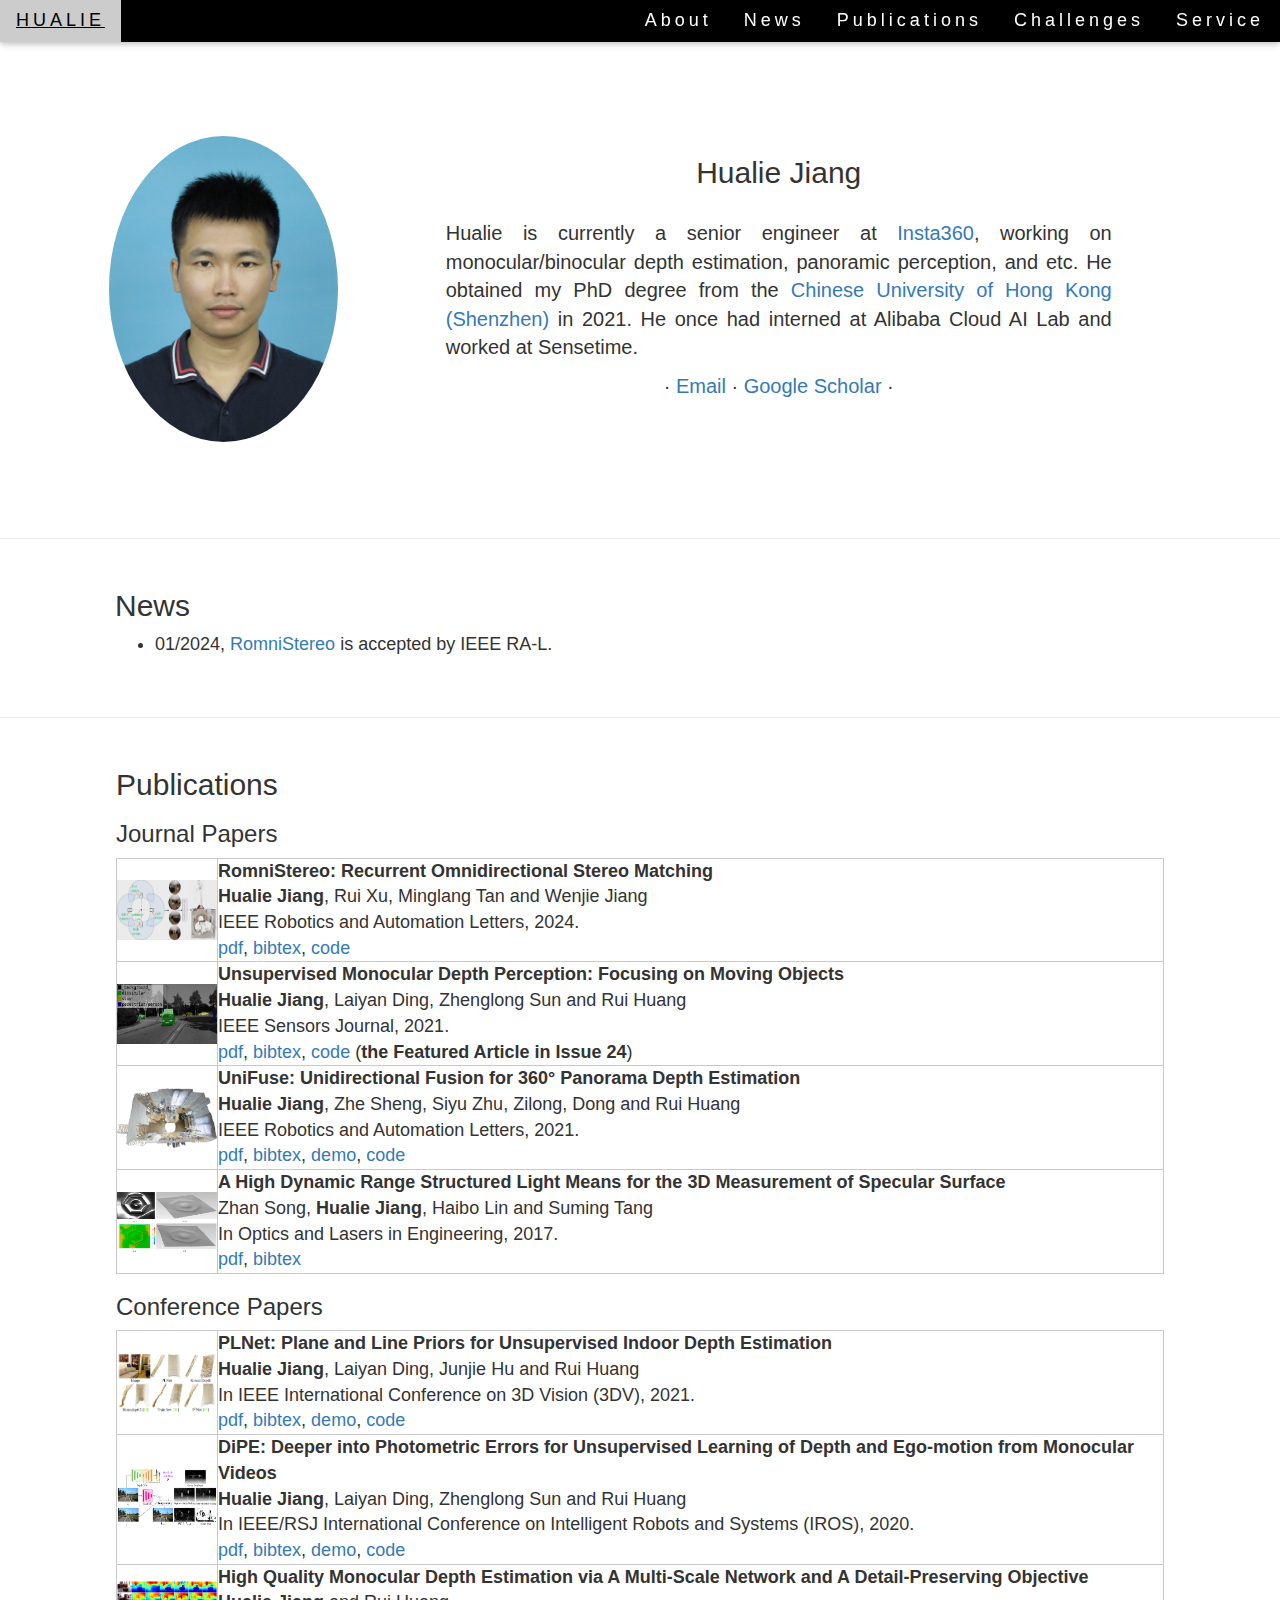
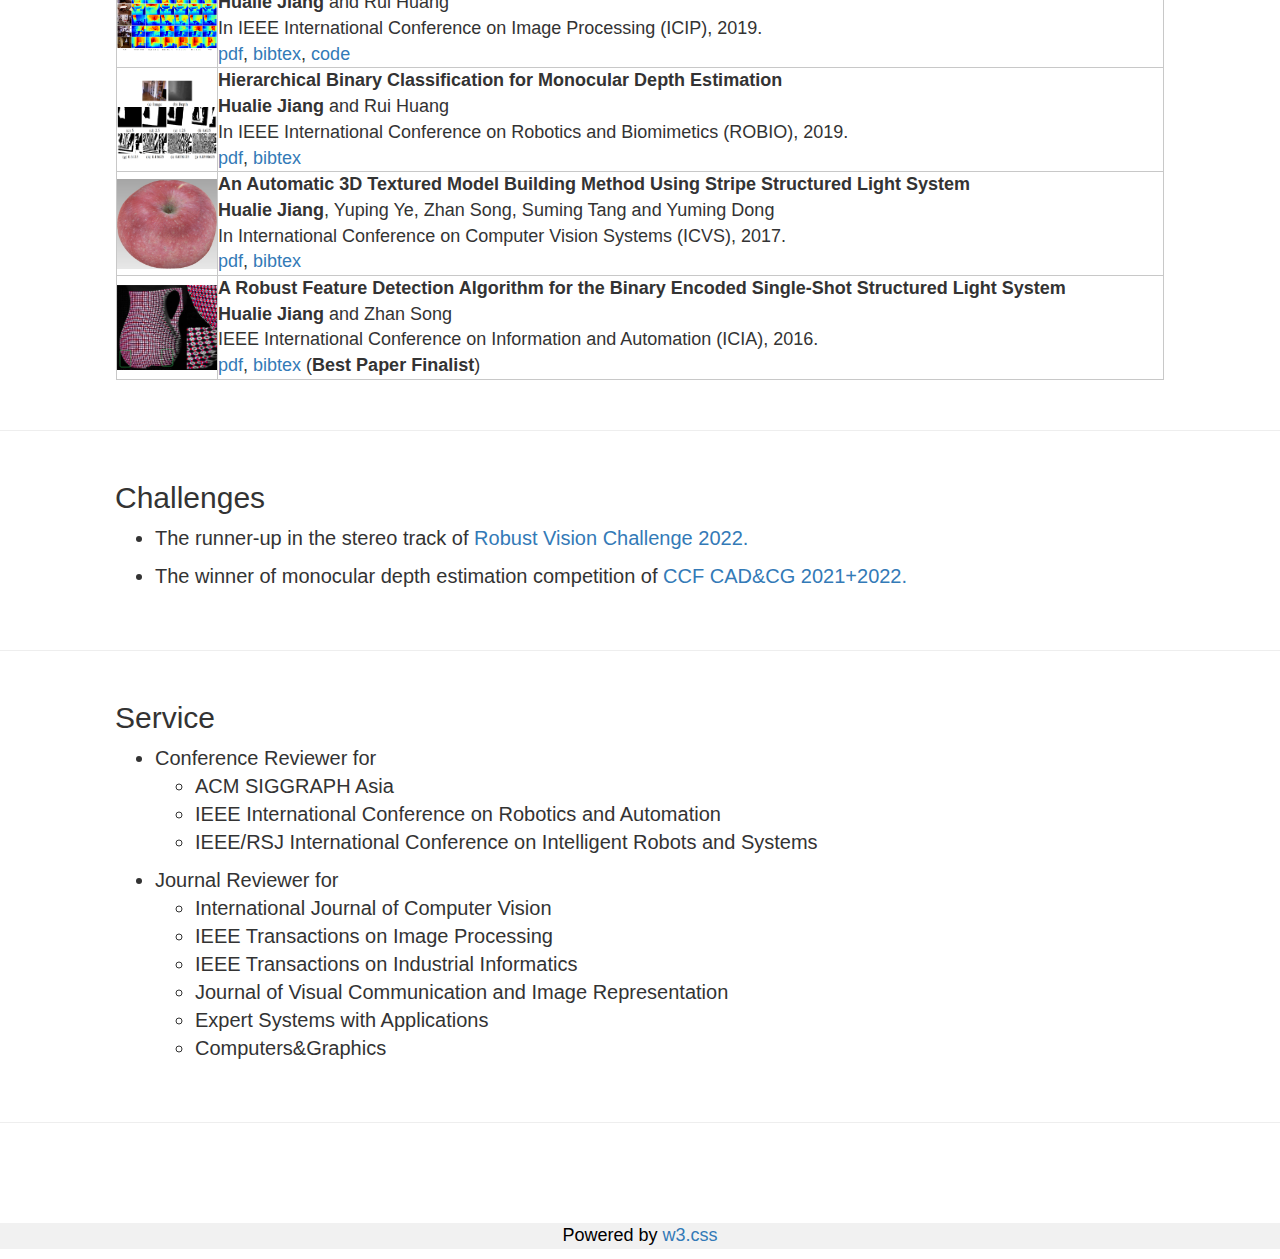
<file: index.html>
<!DOCTYPE html>
<html lang="en">

<head>
	<title>Hualie Jiang's Homepage</title>
	<meta name="author" content="Hualie Jiang" />
	<meta charset="utf-8">
	<meta name="viewport" content="width=device-width, initial-scale=1">
	<link rel="stylesheet" href="css/w3.css">
	<link rel="stylesheet" href="css/bootstrap.min.css">
	<script src="js/jquery.min.js"></script>
	<script src="js/bootstrap.min.js"></script>
</head>

<style>
html,body,h1,h2,h3,h4,h5,h6 {font-family: "Roboto", sans-serif;}
.w3-sidebar {
  z-index: 3;
  width: 250px;
  top: 40px;
  bottom: 0;
  height: inherit;
}
</style>

<script type="text/javascript">
    <!--
        function toggle_visibility(id) {
           var e = document.getElementById(id);
           if(e.style.display == 'block')
              e.style.display = 'none';
           else
              e.style.display = 'block';
        }
    //-->
</script>

<link rel="icon" type="image/jpg" href="images/icon.jpg">


<body>

<!-- Navigation (Sits on top) -->
<div class="w3-top w3-bar w3-card w3-wide w3-black w3-large">
	<a href="#" class="w3-bar-item w3-button">HUALIE</a>
	<!-- Right-sided navbar links. Hide them on small screens -->
	<div class="w3-right w3-hide-small">
		<a href="#" class="w3-bar-item w3-button">About</a>
		<a href="#news" class="w3-bar-item w3-button">News</a>
		<a href="#research" class="w3-bar-item w3-button">Publications</a>
		<a href="#teaching" class="w3-bar-item w3-button">Challenges</a>
		<a href="#service" class="w3-bar-item w3-button">Service</a>
	</div>
	<a href="javascript:void(0)" class="w3-bar-item w3-button w3-right w3-hide-large w3-hide-medium" onclick="w3_open()">&#9776;</a>
</div>

<!-- Sidebar -->
<div class="w3-sidebar w3-bar-block w3-black w3-right w3-animate-right" style="display:none;z-index:5;width:120px;right:0" id="mySidebar">
    <a href="#" class="w3-bar-item w3-button">About</a>
	<a href="#news" class="w3-bar-item w3-button">News</a>
	<a href="#research" class="w3-bar-item w3-button">Research</a>
	<a href="#service" class="w3-bar-item w3-button">Service</a>
	<a href="#teaching" class="w3-bar-item w3-button">Teaching</a>
</div>

<!-- Page Content -->
<div class="w3-overlay w3-animate-opacity" onclick="w3_close()" style="cursor:pointer" id="myOverlay"></div>

<!-- About Section -->
<div class="w3-content" style="max-width:1110px;margin-top:60px" id="about">
	<div class="w3-row w3-center w3-padding-64">
		<div class="w3-col m3 w3-padding-large">
			<img src="images/hualie.jpg" class="w3-circle w3-image" border="9" alt="" style="width:100%;max-width:320px">
		</div>

		<div class="w3-col m9 w3-padding-large">
			<h2 class="w3-center">Hualie Jiang</h2><br>
			<p class="w3-justify" style="width:100%;border:0px;border-spacing:10px;border-collapse:separate;margin-right:auto;margin-left:auto;max-width:666px;font-size:20px">
				Hualie is currently a senior engineer at <a rel='nofollow' target='_blank' href="https://www.insta360.com/">Insta360</a>, working on monocular/binocular depth estimation, panoramic perception, and  etc.  He obtained my PhD degree from the <a rel='nofollow' target='_blank' href="https://www.cuhk.edu.cn/en">Chinese University of Hong Kong (Shenzhen)</a> in 2021. He once had interned at Alibaba Cloud AI Lab and worked at Sensetime. 
			</p>
			<p class="w3-center" style="font-size:20px">
				&#183 <a href="mailto:hualiejiang@link.cuhk.edu.cn">Email</a> &#183
				<a href="https://scholar.google.com/citations?user=kKBsyGAAAAAJ">Google Scholar</a> &#183
			</p>
		</div>
	</div>
</div>

<hr>

<!-- News Section -->
<div class="w3-content" style="max-width:1110px;margin-top:30px;margin-bottom:50px" id="news">
	<div class="container lead">
			<div style="text-align: left" class="col-md-12">
                <h2>News</h2>
					<ul style="list-style-type:disc; font-size:18px">
						<p><li> 01/2024, <a rel='nofollow' target='_blank' href="https://ieeexplore.ieee.org/document/10412145">RomniStereo</a> is accepted by IEEE RA-L.</li></p>
					</ul>
            </div>
    </div>
</div>

<hr>


<!-- Research Section -->
<div class="w3-content" style="max-width:1110px;margin-top:30px;margin-bottom:50px" id="research">
	<div class="w3-container w3-center">
		<div style="text-align: left" class="col-md-12">
            <h2>Publications</h2>
			<h3>Journal Papers</h3>
			<div><font size="4"></font></div><div><font size="4">
				<table style='border-width:1px;border-color:rgb(200,200,200);border-collapse:collapse' cellspacing='0' bordercolor='#888' border='1'><tbody>

					<tr><td style='width:101px;height:79px'> <a  target='_blank' imageanchor='1' href='images/insta360/romnistereo.jpg'><img width='100' src='images/insta360/romnistereo.jpg' height='60' border='0'/></a></td> <td style='width:1200px;height:79px'><b>RomniStereo: Recurrent Omnidirectional Stereo Matching </b><br/> <b>Hualie Jiang</b>, Rui Xu, Minglang Tan and Wenjie Jiang<br/> IEEE Robotics and Automation Letters, 2024. <br/> <a target='_blank' href='https://arxiv.org/abs/2401.04345'>pdf</a>, <a href="javascript:toggle_visibility('jiang_romnistereo')">bibtex</a>, <a target='_blank' href='https://github.com/HalleyJiang/RomniStereo'>code</a>
					<pre id="jiang_romnistereo" xml:space="preserve" style="display: none; font-size: 12px">
@inproceedings{jiang2024romnistereo,
  title={RomniStereo: Recurrent Omnidirectional Stereo Matching},
  author={Jiang, Hualie and Xu, Rui and Tan, Minglang and Jiang, Wenjie},
  booktitle={IEEE Robotics and Automation Letters},
  year={2024}
}
}</pre>
					</td></tr>

					<tr><td style='width:101px;height:79px'> <a  target='_blank' imageanchor='1' href='images/cuhksz/object.png'><img width='100' src='images/cuhksz/object.png' height='60' border='0'/></a></td> <td style='width:1200px;height:79px'><b>Unsupervised Monocular Depth Perception: Focusing on Moving Objects </b><br/> <b>Hualie Jiang</b>, Laiyan Ding, Zhenglong Sun and Rui Huang<br/> IEEE Sensors Journal, 2021. <br/> <a target='_blank' href='https://arxiv.org/abs/2108.13062'>pdf</a>, <a href="javascript:toggle_visibility('jiang_object')">bibtex</a>, <a target='_blank' href='https://github.com/HalleyJiang/DiPE'>code</a> (<b>the Featured Article in Issue 24</b>)
					<pre id="jiang_object" xml:space="preserve" style="display: none; font-size: 12px">
@article{jiang2021unsupervised,
	  title={Unsupervised Monocular Depth Perception: Focusing on Moving Objects},
	  author={Jiang, Hualie and Ding, Laiyan and Sun, Zhenglong and Huang, Rui},
	  journal={IEEE Sensors Journal},
	  year={2021},
	  publisher={IEEE}
}</pre>
					</td></tr>
					
					<tr><td style='width:101px;height:79px'> <a  target='_blank' imageanchor='1' href='images/cuhksz/unifuse.png'><img width='100' src='images/cuhksz/unifuse.png' height='60' border='0'/></a></td> <td style='width:1200px;height:79px'><b>UniFuse: Unidirectional Fusion for 360&deg Panorama Depth Estimation </b><br/> <b>Hualie Jiang</b>, Zhe Sheng, Siyu Zhu, Zilong, Dong and Rui Huang<br/> IEEE Robotics and Automation Letters, 2021. <br/> <a target='_blank' href='https://arxiv.org/abs/2102.03550'>pdf</a>, <a href="javascript:toggle_visibility('jiang_unifuse')">bibtex</a>, <a target='_blank' href='https://youtu.be/9vm9OMksvrc'>demo</a>, <a target='_blank' href='https://github.com/HalleyJiang/UniFuse-Unidirectional-Fusion'>code</a>
					<pre id="jiang_unifuse" xml:space="preserve" style="display: none; font-size: 12px">
@article{jiang2021unifuse,
      title={UniFuse: Unidirectional Fusion for 360$^{\circ}$ Panorama Depth Estimation}, 
      author={Hualie Jiang and Zhe Sheng and Siyu Zhu and Zilong Dong and Rui Huang},
	  journal={IEEE Robotics and Automation Letters},
	  year={2021},
	  publisher={IEEE}
}</pre>
					</td></tr>
					
					<tr><td style='width:101px;height:79px'> <a target='_blank' imageanchor='1' href='images/siat/specular.jpg'><img width='100' src='images/siat/specular.jpg' height='60' border='0'/></a></td> <td style='width:1200px;height:79px'><b>A High Dynamic Range Structured Light Means for the 3D Measurement of Specular Surface</b><br/> Zhan Song, <b>Hualie Jiang</b>, Haibo Lin and Suming Tang<br/> In Optics and Lasers in Engineering, 2017. <br/> <a target='_blank' href='https://drive.google.com/file/d/1P1TjreeSCw94YWms8WeiGeonebC069Yb'>pdf</a>, <a href="javascript:toggle_visibility('song_specular')">bibtex</a>
						<pre id="song_specular" xml:space="preserve" style="display: none; font-size: 12px">
@article{song2017high,
  title={A high dynamic range structured light means for the 3D measurement of specular surface},
  author={Song, Zhan and Jiang, Hualie and Lin, Haibo and Tang, Suming},
  journal={Optics and Lasers in Engineering},
  volume={95},
  pages={8--16},
  year={2017},
  publisher={Elsevier}
}</pre>
					</td></tr>
	
				</tbody></table>
			</div>
			
			<h3>Conference Papers</h3>
			<div><font size="4"></font></div><div><font size="4">
				<table style='border-width:1px;border-color:rgb(200,200,200);border-collapse:collapse' cellspacing='0' bordercolor='#888' border='1'><tbody>
					
					<tr><td style='width:101px;height:79px'> <a  target='_blank' imageanchor='1' href='images/cuhksz/plnet.jpg'><img width='100' src='images/cuhksz/plnet.jpg' height='60' border='0'/></a></td> <td style='width:1200px;height:79px'><b>PLNet: Plane and Line Priors for Unsupervised Indoor Depth Estimation
</b><br/> <b>Hualie Jiang</b>, Laiyan Ding, Junjie Hu and Rui Huang<br/> In IEEE International Conference on 3D Vision (3DV), 2021. <br/> <a target='_blank' href='https://arxiv.org/abs/2110.05839'>pdf</a>, <a href="javascript:toggle_visibility('jiang_plnet')">bibtex</a>, <a target='_blank' href='https://www.youtube.com/watch?v=bk_MdMquZpU'>demo</a>, <a target='_blank' href='https://github.com/HalleyJiang/PLNet'>code</a>
						<pre id="jiang_plnet" xml:space="preserve" style="display: none; font-size: 12px">
@inproceedings{jiang2021plnet,
  title={PLNet: Plane and Line Priors for Unsupervised Indoor Depth Estimation},
  author={Jiang, Hualie and Ding, Laiyan and Sun, Zhenglong and Huang, Rui},
  booktitle={IEEE International Conference on 3D Vision (3DV)},
  year={2021}
}</pre>
					
					<tr><td style='width:101px;height:79px'> <a  target='_blank' imageanchor='1' href='images/cuhksz/dipe.jpg'><img width='100' src='images/cuhksz/dipe.jpg' height='60' border='0'/></a></td> <td style='width:1200px;height:79px'><b>DiPE: Deeper into Photometric Errors for Unsupervised Learning of Depth and Ego-motion from Monocular Videos</b><br/> <b>Hualie Jiang</b>, Laiyan Ding, Zhenglong Sun and Rui Huang<br/> In IEEE/RSJ International Conference on Intelligent Robots and Systems (IROS), 2020. <br/> <a target='_blank' href='https://arxiv.org/abs/2003.01360'>pdf</a>, <a href="javascript:toggle_visibility('jiang_dipe')">bibtex</a>, <a target='_blank' href='https://www.youtube.com/watch?v=UH8f-WkxVmU'>demo</a>, <a target='_blank' href='https://github.com/HalleyJiang/DiPE'>code</a>
						<pre id="jiang_dipe" xml:space="preserve" style="display: none; font-size: 12px">
@inproceedings{jiang2020dipe,
  title={DiPE: Deeper into Photometric Errors for Unsupervised Learning of Depth and Ego-motion from Monocular Videos},
  author={Jiang, Hualie and Ding, Laiyan and Sun, Zhenglong and Huang, Rui},
  booktitle={In IEEE/RSJ International Conference on Intelligent Robots and Systems (IROS)},
  year={2020}
}</pre>

					</td></tr>
					<tr><td style='width:101px;height:79px'> <a target='_blank' imageanchor='1' href='images/cuhksz/hqmde.jpg'><img width='100' src='images/cuhksz/hqmde.jpg' height='70' border='0'/></a></td> <td style='width:1200px;height:79px'><b>High Quality Monocular Depth Estimation via A Multi-Scale Network and A Detail-Preserving Objective</b><br/> <b>Hualie Jiang</b> and Rui Huang<br/> In IEEE International Conference on Image Processing (ICIP), 2019. <br/> <a target='_blank' href='https://drive.google.com/file/d/1WiAuHWIII830K4yRiCH4YW8h-6LIjIQm'>pdf</a>, <a href="javascript:toggle_visibility('jiang_high')">bibtex</a>, <a target='_blank' href='https://github.com/HalleyJiang/HQMDE'>code</a>
						<pre id="jiang_high" xml:space="preserve" style="display: none; font-size: 12px">
@inproceedings{jiang2019high,
  title={High Quality Monocular Depth Estimation Via A Multi-Scale Network And A Detail-Preserving Objective},
  author={Jiang, Hualie and Huang, Rui},
  booktitle={2019 IEEE International Conference on Image Processing (ICIP)},
  pages={1920--1924},
  year={2019},
  organization={IEEE}
}</pre>
					</td></tr>
						
					<tr><td style='width:101px;height:79px'> <a target='_blank' imageanchor='1' href='images/cuhksz/hierbincls.png'><img width='100' src='images/cuhksz/hierbincls.png' height='80' border='0'/></a></td> <td style='width:1200px;height:79px'><b>Hierarchical Binary Classification for Monocular Depth Estimation</b><br/> <b>Hualie Jiang</b> and Rui Huang<br/> In IEEE International Conference on Robotics and Biomimetics (ROBIO), 2019. <br/> <a target='_blank' href='https://drive.google.com/file/d/1rcmgDdHP2j1SlV8Q0RFDVKATVaUV-L2z'>pdf</a>, <a href="javascript:toggle_visibility('jiang_hier')">bibtex</a>
						<pre id="jiang_hier" xml:space="preserve" style="display: none; font-size: 12px">
@inproceedings{jiang2019hierarchical,
  title={Hierarchical Binary Classification for Monocular Depth Estimation},
  author={Jiang, Hualie and Huang, Rui},
  booktitle={2019 IEEE International Conference on Robotics and Biomimetics (ROBIO)},
  pages={1975--1980},
  year={2019},
  organization={IEEE}
}</pre>
					</td></tr>
						
					<tr><td style='width:101px;height:79px'> <a target='_blank' imageanchor='1' href='images/siat/apple.jpg'><img width='100' src='images/siat/apple.jpg' height='90' border='0'/></a></td> <td style='width:1200px;height:79px'><b>An Automatic 3D Textured Model Building Method Using Stripe Structured Light System</b><br/> <b>Hualie Jiang</b>, Yuping Ye, Zhan Song, Suming Tang and Yuming Dong<br/> In International Conference on Computer Vision Systems (ICVS), 2017. <br/> <a target='_blank' href='https://drive.google.com/file/d/1mJU8U87MTcjVSlXM5Ui14ksf_if-fTal'>pdf</a>, <a href="javascript:toggle_visibility('jiang_3Dmodel')">bibtex</a>
					<pre id="jiang_3Dmodel" xml:space="preserve" style="display: none; font-size: 12px">
@inproceedings{jiang2017automatic,
  title={An Automatic 3D Textured Model Building Method Using Stripe Structured Light System},
  author={Jiang, Hualie and Ye, Yuping and Song, Zhan and Tang, Suming and Dong, Yuming},
  booktitle={International Conference on Computer Vision Systems},
  pages={615--625},
  year={2017},
  organization={Springer}
}</pre>
					</td></tr>

					<tr><td style='width:101px;height:79px'> <a target='_blank' imageanchor='1' href='images/siat/grid.jpg'><img width='100' src='images/siat/grid.jpg' height='85' border='0'/></a></td> <td style='width:1200px;height:79px'><b>A Robust Feature Detection Algorithm for the Binary Encoded Single-Shot Structured Light System</b><br/> <b>Hualie Jiang</b> and Zhan Song<br/> IEEE International Conference on Information and Automation (ICIA), 2016. <br/> <a target='_blank' href='https://drive.google.com/file/d/1tC8V6ZTKl7qOIBIsiBrOpMEtyiAGgbD8/view'>pdf</a>, <a href="javascript:toggle_visibility('jiang_feature')">bibtex</a> (<b>Best Paper Finalist</b>)
						<pre id="jiang_feature" xml:space="preserve" style="display: none; font-size: 12px">
@inproceedings{jiang2016robust,
  title={A robust feature detection algorithm for the binary encoded single-shot structured light system},
  author={Jiang, Hualie and Song, Zhan},
  booktitle={2016 IEEE International Conference on Information and Automation (ICIA)},
  pages={264--269},
  year={2016},
  organization={IEEE}
}</pre>
					</td></tr>
						
				</tbody></table>
			</div>
        </div>
    </div>
</div>

<hr>


<!-- Challenge Section -->
<div class="w3-content" style="max-width:1110px;margin-top:30px;margin-bottom:50px" id="teaching">
	<div class="container lead">
			<div style="text-align: left" class="col-md-12">
                <h2>Challenges</h2>
					<ul style="list-style-type:disc; font-size:20px">
						<p><li> The runner-up in the stereo track of <a rel='nofollow' target='_blank' href="http://www.robustvision.net/leaderboard.php">Robust Vision Challenge 2022.</a></p>
						<p><li> The winner of monocular depth estimation competition of <a rel='nofollow' target='_blank' href="http://cs.dlut.edu.cn/CADCG2021/CADCG2021sy.htm">CCF CAD&CG 2021+2022.</a></p>
					</ul>
            </div>
    </div>
</div>

<hr>


<!-- Service Section -->
<div class="w3-content" style="max-width:1110px;margin-top:30px;margin-bottom:50px" id="service">
	<div class="container lead">
			<div style="text-align: left" class="col-md-12">
                <h2>Service</h2>
					<ul style="list-style-type:disc; font-size:20px">
						<p><li> Conference Reviewer for <ul>
									<li>ACM SIGGRAPH Asia</li>
									<li>IEEE International Conference on Robotics and Automation</li>
									<li>IEEE/RSJ International Conference on Intelligent Robots and Systems</li>
									</ul></p>
						<p><li> Journal Reviewer for  <ul>
							    <li>International Journal of Computer Vision</li>
									<li>IEEE Transactions on Image Processing</li>
									<li>IEEE Transactions on Industrial Informatics</li>
									<li>Journal of Visual Communication and Image Representation</li>
									<li>Expert Systems with Applications</li>
									<li>Computers&Graphics</li> <ul></p>
					</ul>
            </div>
    </div>
</div>

<hr>




<div class="w3-light-grey w3-center" style="margin-top:100px">
    <p>Powered by <a href="https://www.w3schools.com/w3css/default.asp" target="_blank">w3.css</a></p>
</div>



<script>
    function w3_open() {
        document.getElementById("mySidebar").style.display = "block";
        document.getElementById("myOverlay").style.display = "block";
    }

    function w3_close() {
        document.getElementById("mySidebar").style.display = "none";
        document.getElementById("myOverlay").style.display = "none";
    }
</script>


</body>
</html>
</file>
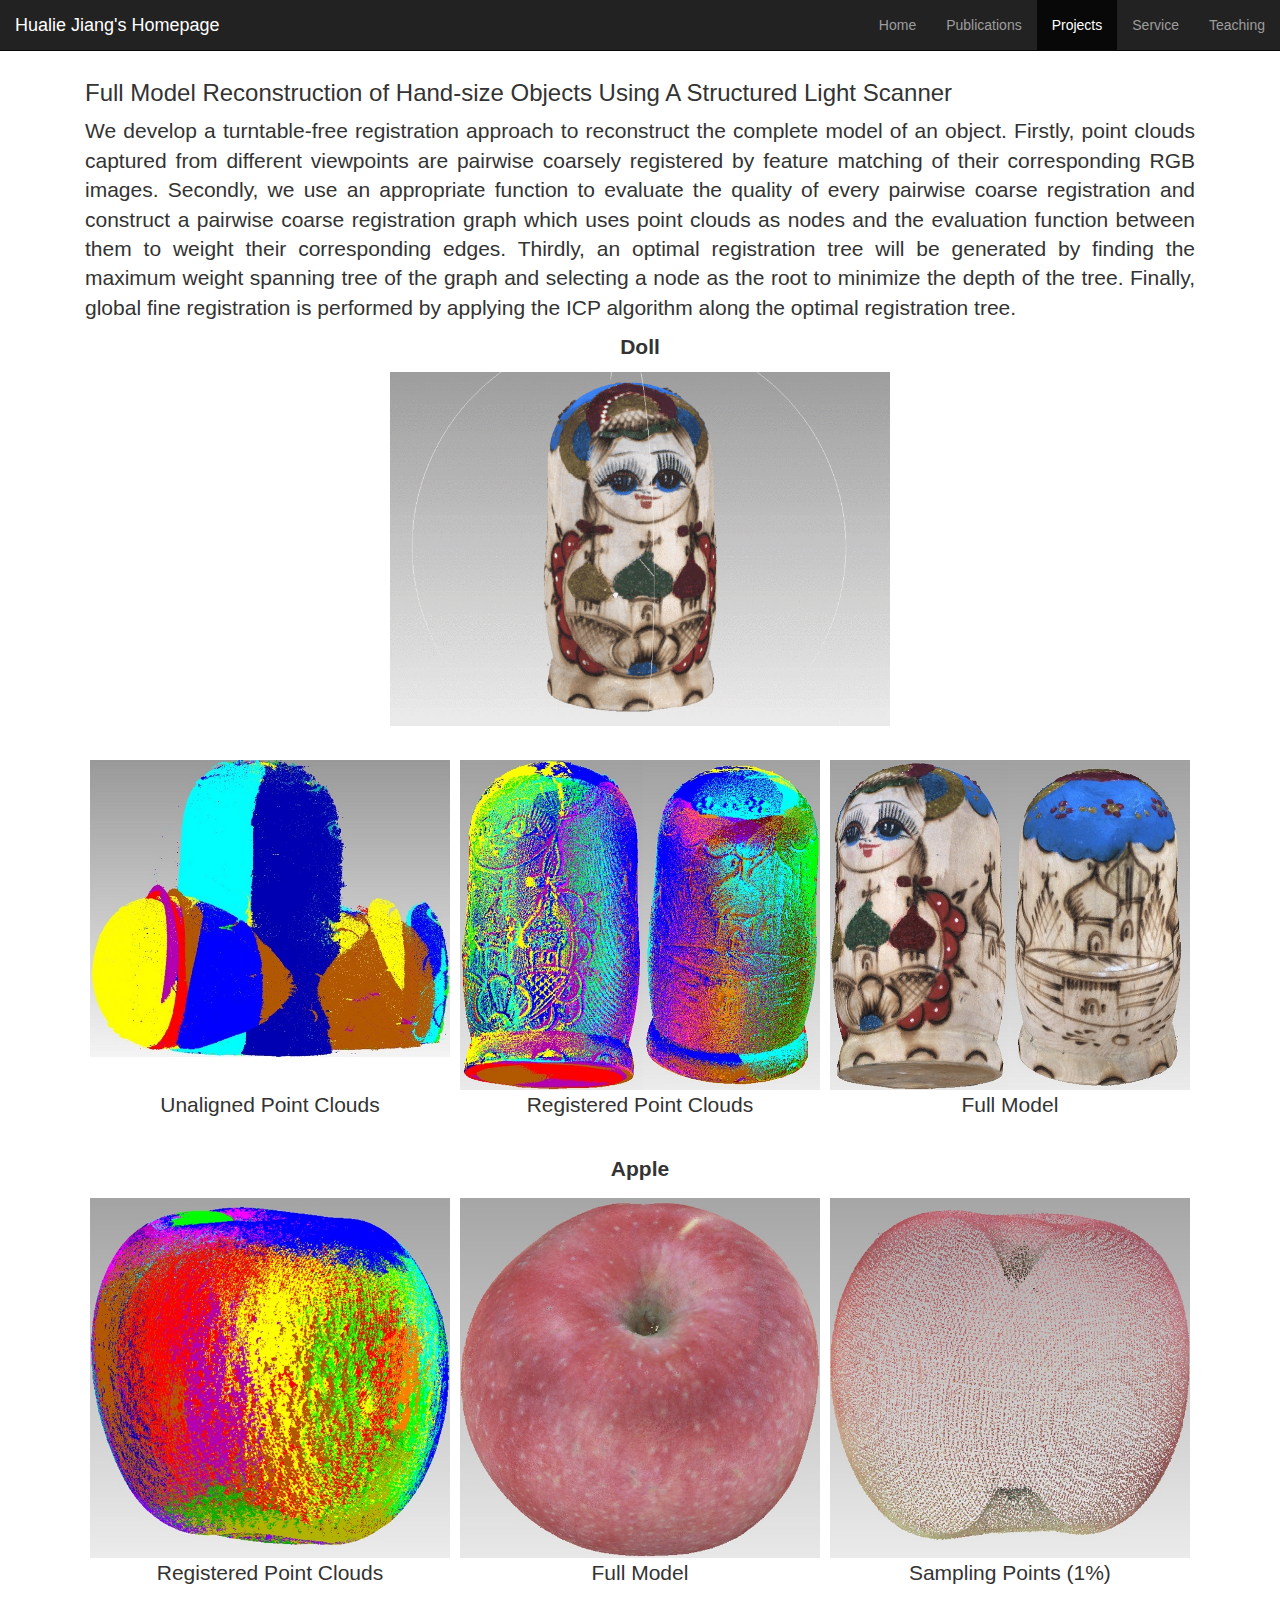
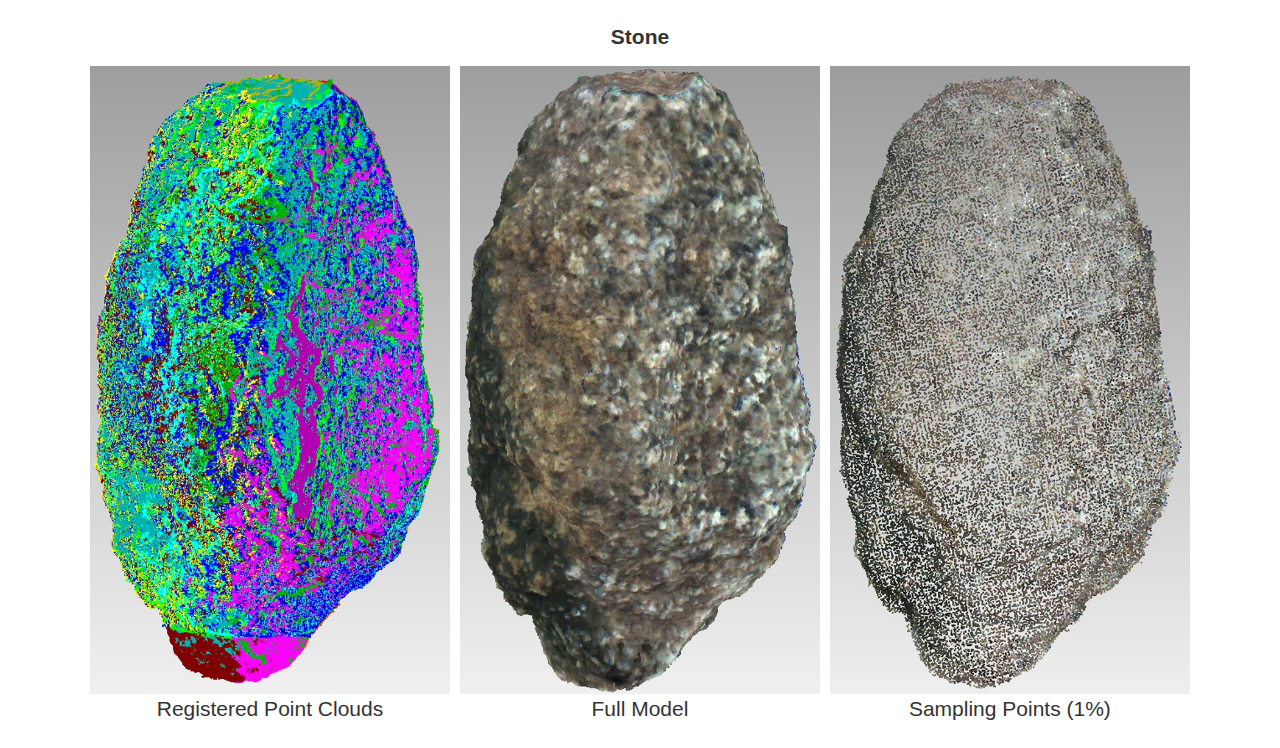
<file: Projects.html>
<!DOCTYPE html>

<html lang="en">

<head>
  <title>Hualie Jiang</title>
  <meta charset="utf-8">
  <meta name="viewport" content="width=device-width, initial-scale=1">
  <link rel="stylesheet" href="css/bootstrap.min.css">
  <script src="js/jquery.min.js"></script>
  <script src="js/bootstrap.min.js"></script>
  <link href="css/styles.css" rel='stylesheet' type='text/css'>
  
  <style>*{box-sizing: border-box;}
	.img-container{
	  float: left;
	  width: 33.33%;
	  padding: 5px;
	  text-align: center;}

	.clearfix::after{
	  content: "";
	  clear: both;
	  display: table;}
	</style>
  
</head>


<body id="page-top" class="index">


<script type="text/javascript">
    <!--
        function toggle_visibility(id) {
           var e = document.getElementById(id);
           if(e.style.display == 'block')
              e.style.display = 'none';
           else
              e.style.display = 'block';
        }
    //-->
    </script>



<!-- Navigation -->
    <nav class="navbar navbar-inverse navbar-fixed-top">
      <div class="container-fluid">
		<div class="navbar-header">
			<a class="navbar-brand" href="index.html">Hualie Jiang's Homepage</a>
		</div>
		<ul class="nav navbar-nav navbar-right">
            <li><a href="index.html">Home</a></li>
            <li><a href="index.html#publications">Publications</a></li> 
			<li class="active"><a href="#">Projects</a></li> 
			<li><a href="index.html#service">Service</a></li> 
			<li><a href="index.html#teaching">Teaching</a></li> 
		</ul>
		
	  </div>
	</nav>
	
	



<!-- 3dModel Section -->
    <section  name="3dModel" id="3dModel" style="margin-top:10px">
        <div class="container lead">
			<div style="text-align: left; margin-top:50px" class="col-md-12">
                <h3>Full Model Reconstruction of Hand-size Objects Using A Structured Light Scanner</h3>
				<p align="justify"> We develop a turntable-free registration approach to reconstruct the complete model of an object. Firstly, point clouds captured from different viewpoints are pairwise coarsely registered by feature matching of their corresponding RGB images. Secondly, we use an appropriate function to evaluate the quality of every pairwise coarse registration and construct a pairwise coarse registration graph which uses point clouds as nodes and the evaluation function between them to weight their corresponding edges. Thirdly, an optimal registration tree will be generated by finding the maximum weight spanning tree of the graph and selecting a node as the root to minimize the depth of the tree. Finally, global fine registration is performed by applying the ICP algorithm along the optimal registration tree.
				</p>
				
				<div class="clearfix">
					<p align="center"> <strong>Doll</strong></p>
					<center><img src="images/siat/doll.gif" class="center" width="500" height="354"></center><br>
					<div class="img-container">
					<img src="images/siat/doll1.jpg" alt="Mountains" style="width:100%">
					<figcaption >Unaligned Point Clouds</figcaption> 
					</div>
					<div class="img-container">
					<img src="images/siat/doll2.jpg" alt="Italy" style="width:100%">
					<figcaption>Registered Point Clouds</figcaption>
					</div>
					<div class="img-container">
					<img src="images/siat/doll3.jpg" alt="Forest" style="width:100%">
					<figcaption>Full Model</figcaption>
					</div>
				</div><br>
				<div class="clearfix">
					<p align="center"> <strong>Apple</strong></p>
					<div class="img-container">
					<img src="images/siat/apple1.jpg" alt="Mountains" style="width:100%">
					<figcaption >Registered Point Clouds</figcaption> 
					</div>
					<div class="img-container">
					<img src="images/siat/apple2.jpg" alt="Italy" style="width:100%">
					<figcaption>Full Model</figcaption>
					</div>
					<div class="img-container">
					<img src="images/siat/apple3.jpg" alt="Forest" style="width:100%">
					<figcaption>Sampling Points (1%)</figcaption>
					</div>
				</div><br>
				<div class="clearfix">
					<p align="center"> <strong>Stone</strong></p>
					<div class="img-container">
					<img src="images/siat/stone1.jpg" alt="Mountains" style="width:100%">
					<figcaption >Registered Point Clouds</figcaption> 
					</div>
					<div class="img-container">
					<img src="images/siat/stone2.jpg" alt="Italy" style="width:100%">
					<figcaption>Full Model</figcaption>
					</div>
					<div class="img-container">
					<img src="images/siat/stone3.jpg" alt="Forest" style="width:100%">
					<figcaption>Sampling Points (1%)</figcaption>
					</div>
				</div>
            </div>
        </div>
    </section>	

	
    
</body>

</html>
</file>
<file: css/styles.css>
/* cyrillic-ext */
@font-face {
  font-family: 'Oswald';
  font-style: normal;
  font-weight: 700;
  src: url(https://fonts.gstatic.com/s/oswald/v31/TK3_WkUHHAIjg75cFRf3bXL8LICs1xZosUtiZTaR.woff2) format('woff2');
  unicode-range: U+0460-052F, U+1C80-1C88, U+20B4, U+2DE0-2DFF, U+A640-A69F, U+FE2E-FE2F;
}
/* cyrillic */
@font-face {
  font-family: 'Oswald';
  font-style: normal;
  font-weight: 700;
  src: url(https://fonts.gstatic.com/s/oswald/v31/TK3_WkUHHAIjg75cFRf3bXL8LICs1xZosUJiZTaR.woff2) format('woff2');
  unicode-range: U+0400-045F, U+0490-0491, U+04B0-04B1, U+2116;
}
/* vietnamese */
@font-face {
  font-family: 'Oswald';
  font-style: normal;
  font-weight: 700;
  src: url(https://fonts.gstatic.com/s/oswald/v31/TK3_WkUHHAIjg75cFRf3bXL8LICs1xZosUliZTaR.woff2) format('woff2');
  unicode-range: U+0102-0103, U+0110-0111, U+0128-0129, U+0168-0169, U+01A0-01A1, U+01AF-01B0, U+1EA0-1EF9, U+20AB;
}
/* latin-ext */
@font-face {
  font-family: 'Oswald';
  font-style: normal;
  font-weight: 700;
  src: url(https://fonts.gstatic.com/s/oswald/v31/TK3_WkUHHAIjg75cFRf3bXL8LICs1xZosUhiZTaR.woff2) format('woff2');
  unicode-range: U+0100-024F, U+0259, U+1E00-1EFF, U+2020, U+20A0-20AB, U+20AD-20CF, U+2113, U+2C60-2C7F, U+A720-A7FF;
}
/* latin */
@font-face {
  font-family: 'Oswald';
  font-style: normal;
  font-weight: 700;
  src: url(https://fonts.gstatic.com/s/oswald/v31/TK3_WkUHHAIjg75cFRf3bXL8LICs1xZosUZiZQ.woff2) format('woff2');
  unicode-range: U+0000-00FF, U+0131, U+0152-0153, U+02BB-02BC, U+02C6, U+02DA, U+02DC, U+2000-206F, U+2074, U+20AC, U+2122, U+2191, U+2193, U+2212, U+2215, U+FEFF, U+FFFD;
}
</file>
